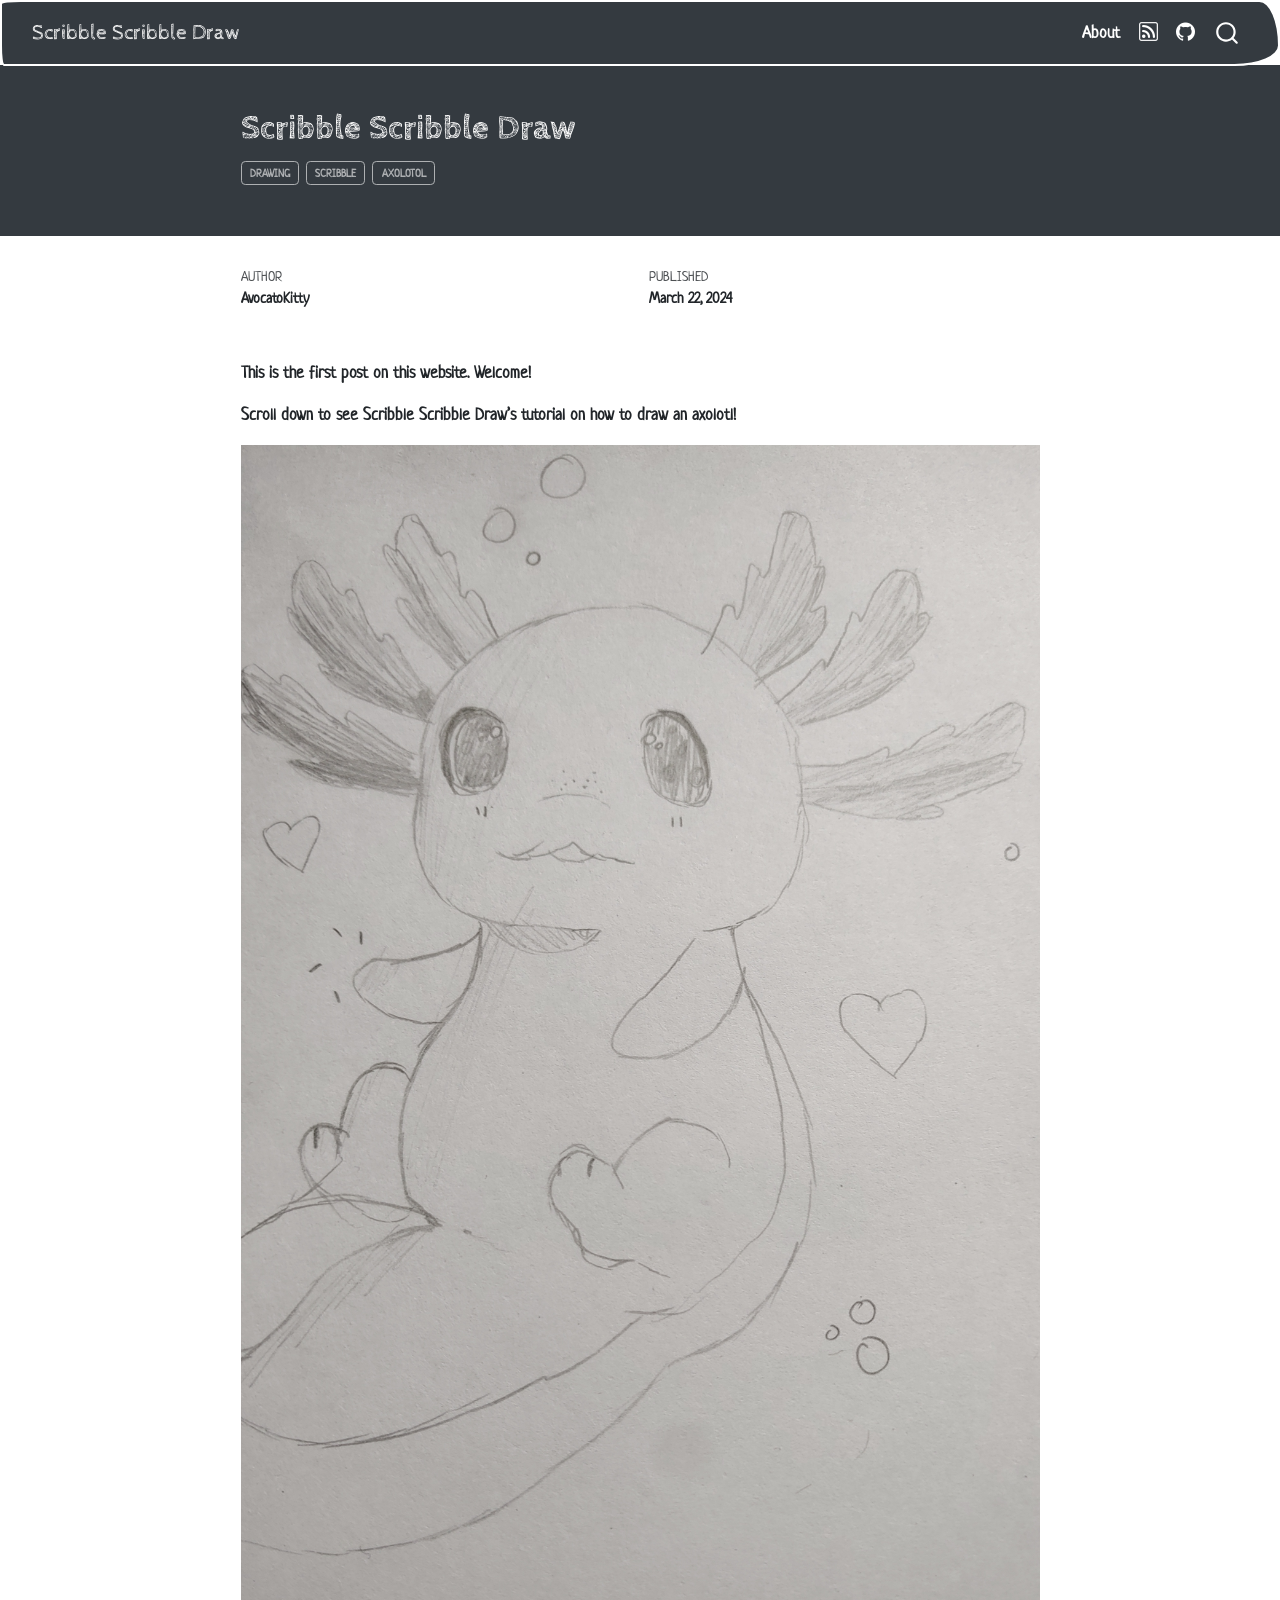
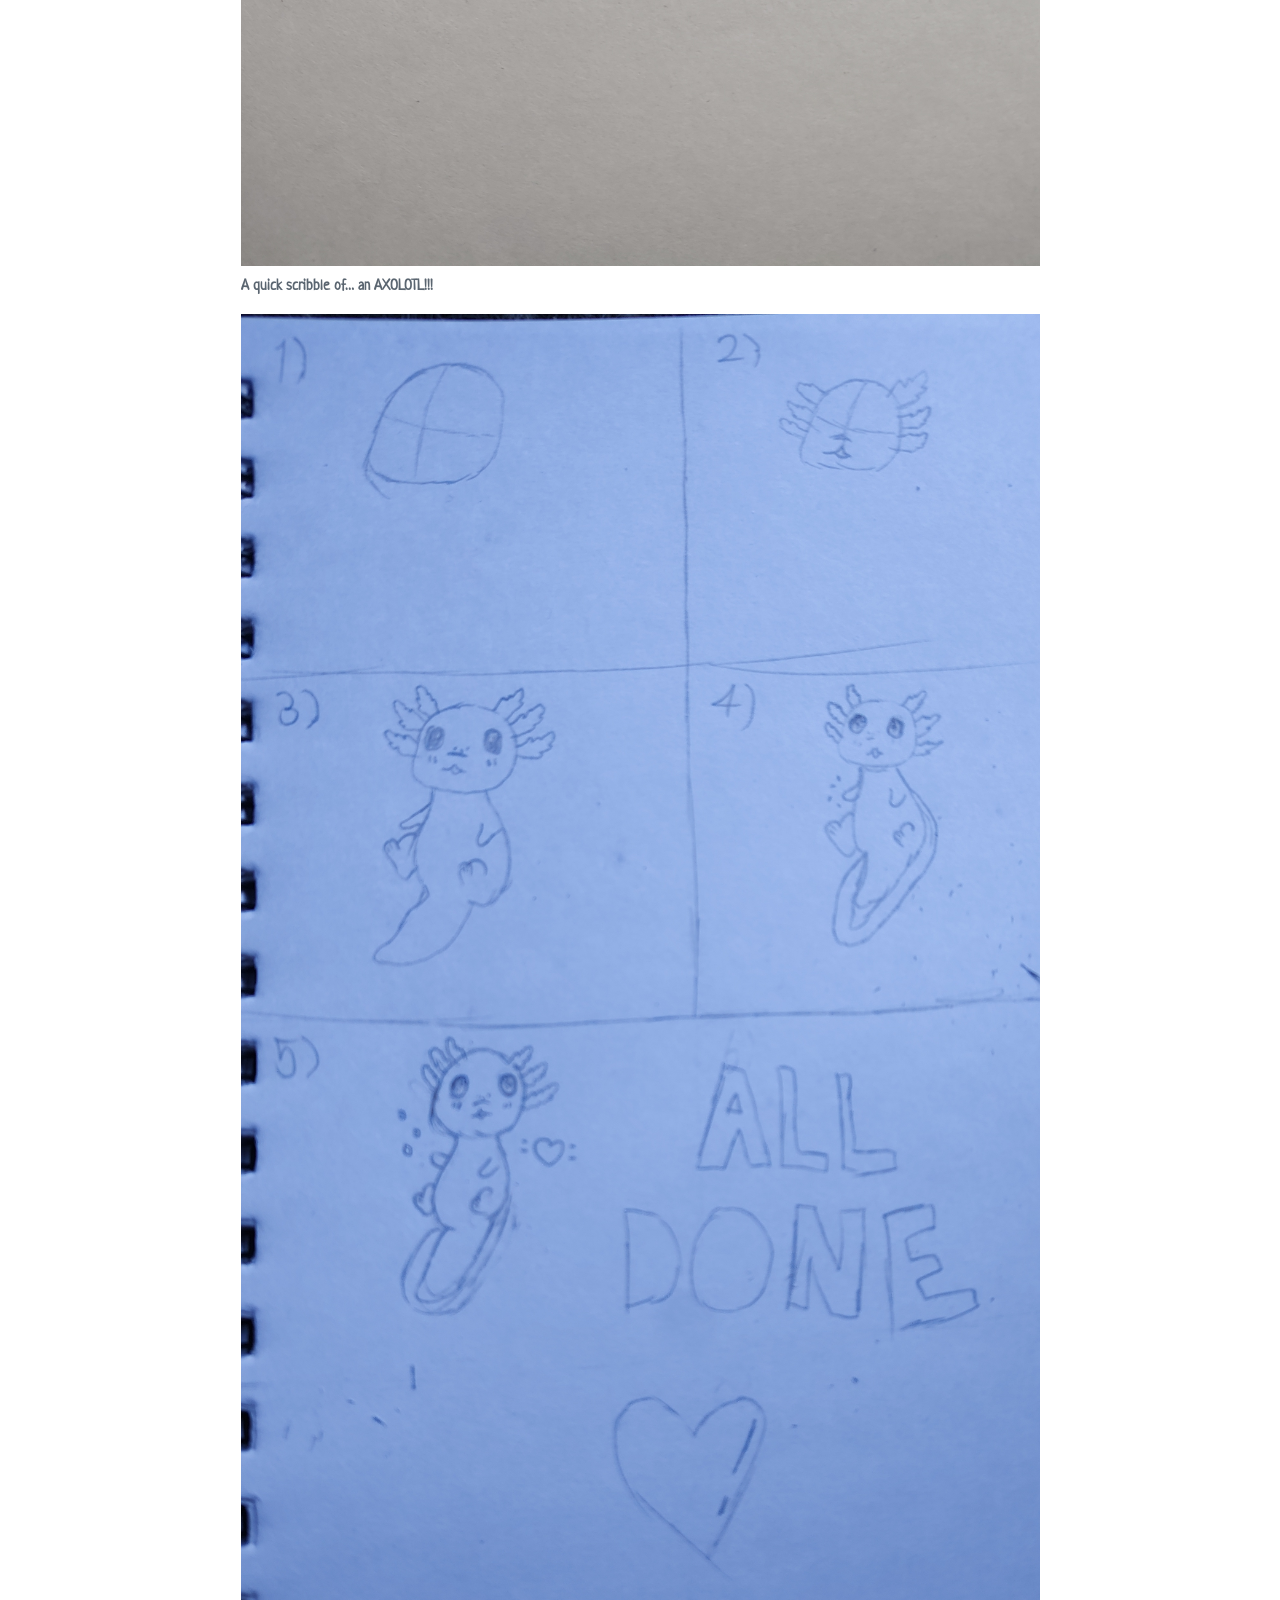
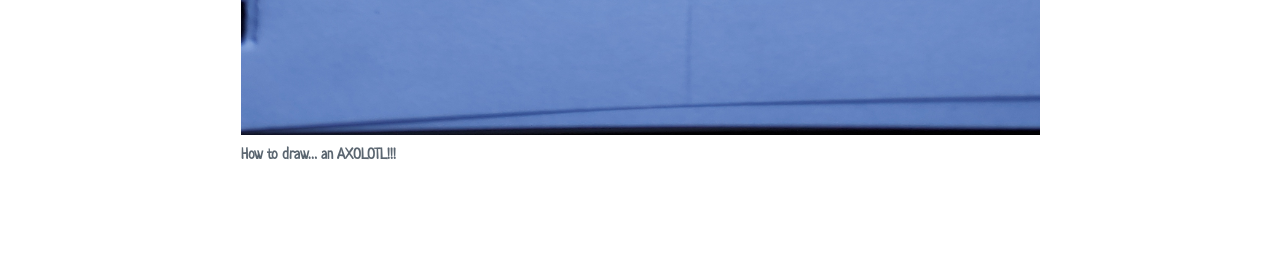
<file: posts/2024-03-22/index.html>
<!DOCTYPE html>
<html xmlns="http://www.w3.org/1999/xhtml" lang="en" xml:lang="en"><head>

<meta charset="utf-8">
<meta name="generator" content="quarto-1.4.552">

<meta name="viewport" content="width=device-width, initial-scale=1.0, user-scalable=yes">

<meta name="author" content="AvocatoKitty">
<meta name="dcterms.date" content="2024-03-22">

<title>Scribble Scribble Draw</title>
<style>
code{white-space: pre-wrap;}
span.smallcaps{font-variant: small-caps;}
div.columns{display: flex; gap: min(4vw, 1.5em);}
div.column{flex: auto; overflow-x: auto;}
div.hanging-indent{margin-left: 1.5em; text-indent: -1.5em;}
ul.task-list{list-style: none;}
ul.task-list li input[type="checkbox"] {
  width: 0.8em;
  margin: 0 0.8em 0.2em -1em; /* quarto-specific, see https://github.com/quarto-dev/quarto-cli/issues/4556 */ 
  vertical-align: middle;
}
</style>


<script src="../../site_libs/quarto-nav/quarto-nav.js"></script>
<script src="../../site_libs/quarto-nav/headroom.min.js"></script>
<script src="../../site_libs/clipboard/clipboard.min.js"></script>
<script src="../../site_libs/quarto-search/autocomplete.umd.js"></script>
<script src="../../site_libs/quarto-search/fuse.min.js"></script>
<script src="../../site_libs/quarto-search/quarto-search.js"></script>
<meta name="quarto:offset" content="../../">
<script src="../../site_libs/quarto-html/quarto.js"></script>
<script src="../../site_libs/quarto-html/popper.min.js"></script>
<script src="../../site_libs/quarto-html/tippy.umd.min.js"></script>
<script src="../../site_libs/quarto-html/anchor.min.js"></script>
<link href="../../site_libs/quarto-html/tippy.css" rel="stylesheet">
<link href="../../site_libs/quarto-html/quarto-syntax-highlighting.css" rel="stylesheet" id="quarto-text-highlighting-styles">
<script src="../../site_libs/bootstrap/bootstrap.min.js"></script>
<link href="../../site_libs/bootstrap/bootstrap-icons.css" rel="stylesheet">
<link href="../../site_libs/bootstrap/bootstrap.min.css" rel="stylesheet" id="quarto-bootstrap" data-mode="light">
<script id="quarto-search-options" type="application/json">{
  "location": "navbar",
  "copy-button": false,
  "collapse-after": 3,
  "panel-placement": "end",
  "type": "overlay",
  "limit": 50,
  "keyboard-shortcut": [
    "f",
    "/",
    "s"
  ],
  "show-item-context": false,
  "language": {
    "search-no-results-text": "No results",
    "search-matching-documents-text": "matching documents",
    "search-copy-link-title": "Copy link to search",
    "search-hide-matches-text": "Hide additional matches",
    "search-more-match-text": "more match in this document",
    "search-more-matches-text": "more matches in this document",
    "search-clear-button-title": "Clear",
    "search-text-placeholder": "",
    "search-detached-cancel-button-title": "Cancel",
    "search-submit-button-title": "Submit",
    "search-label": "Search"
  }
}</script>


<link rel="stylesheet" href="../../styles.css">
</head>

<body class="nav-fixed fullcontent">

<div id="quarto-search-results"></div>
  <header id="quarto-header" class="headroom fixed-top quarto-banner">
    <nav class="navbar navbar-expand-lg " data-bs-theme="dark">
      <div class="navbar-container container-fluid">
      <div class="navbar-brand-container mx-auto">
    <a class="navbar-brand" href="../../index.html">
    <span class="navbar-title">Scribble Scribble Draw</span>
    </a>
  </div>
            <div id="quarto-search" class="" title="Search"></div>
          <button class="navbar-toggler" type="button" data-bs-toggle="collapse" data-bs-target="#navbarCollapse" aria-controls="navbarCollapse" aria-expanded="false" aria-label="Toggle navigation" onclick="if (window.quartoToggleHeadroom) { window.quartoToggleHeadroom(); }">
  <span class="navbar-toggler-icon"></span>
</button>
          <div class="collapse navbar-collapse" id="navbarCollapse">
            <ul class="navbar-nav navbar-nav-scroll ms-auto">
  <li class="nav-item">
    <a class="nav-link" href="../../about.html"> 
<span class="menu-text">About</span></a>
  </li>  
  <li class="nav-item compact">
    <a class="nav-link" href="../../index.xml" rel="me"> <i class="bi bi-rss" role="img">
</i> 
<span class="menu-text"></span></a>
  </li>  
  <li class="nav-item compact">
    <a class="nav-link" href="https://github.com/avocatoKitty"> <i class="bi bi-github" role="img">
</i> 
<span class="menu-text"></span></a>
  </li>  
</ul>
          </div> <!-- /navcollapse -->
          <div class="quarto-navbar-tools">
</div>
      </div> <!-- /container-fluid -->
    </nav>
</header>
<!-- content -->
<header id="title-block-header" class="quarto-title-block default page-columns page-full">
  <div class="quarto-title-banner page-columns page-full">
    <div class="quarto-title column-body">
      <h1 class="title">Scribble Scribble Draw</h1>
                                <div class="quarto-categories">
                <div class="quarto-category">drawing</div>
                <div class="quarto-category">scribble</div>
                <div class="quarto-category">axolotol</div>
              </div>
                  </div>
  </div>
    
  
  <div class="quarto-title-meta">

      <div>
      <div class="quarto-title-meta-heading">Author</div>
      <div class="quarto-title-meta-contents">
               <p>AvocatoKitty </p>
            </div>
    </div>
      
      <div>
      <div class="quarto-title-meta-heading">Published</div>
      <div class="quarto-title-meta-contents">
        <p class="date">March 22, 2024</p>
      </div>
    </div>
    
      
    </div>
    
  
  </header><div id="quarto-content" class="quarto-container page-columns page-rows-contents page-layout-article page-navbar">
<!-- sidebar -->
<!-- margin-sidebar -->
    
<!-- main -->
<main class="content quarto-banner-title-block" id="quarto-document-content">





<p>This is the first post on this website. Welcome!</p>
<p>Scroll down to see Scribble Scribble Draw’s tutorial on how to draw an axolotl!</p>
<div class="quarto-figure quarto-figure-center">
<figure class="figure">
<p><img src="axolotl.jpg" class="img-fluid figure-img"></p>
<figcaption>A quick scribble of… an AXOLOTL!!!</figcaption>
</figure>
</div>
<div class="quarto-figure quarto-figure-center">
<figure class="figure">
<p><img src="axolotl_draw.jpg" class="img-fluid figure-img"></p>
<figcaption>How to draw… an AXOLOTL!!!</figcaption>
</figure>
</div>



</main> <!-- /main -->
<script id="quarto-html-after-body" type="application/javascript">
window.document.addEventListener("DOMContentLoaded", function (event) {
  const toggleBodyColorMode = (bsSheetEl) => {
    const mode = bsSheetEl.getAttribute("data-mode");
    const bodyEl = window.document.querySelector("body");
    if (mode === "dark") {
      bodyEl.classList.add("quarto-dark");
      bodyEl.classList.remove("quarto-light");
    } else {
      bodyEl.classList.add("quarto-light");
      bodyEl.classList.remove("quarto-dark");
    }
  }
  const toggleBodyColorPrimary = () => {
    const bsSheetEl = window.document.querySelector("link#quarto-bootstrap");
    if (bsSheetEl) {
      toggleBodyColorMode(bsSheetEl);
    }
  }
  toggleBodyColorPrimary();  
  const icon = "";
  const anchorJS = new window.AnchorJS();
  anchorJS.options = {
    placement: 'right',
    icon: icon
  };
  anchorJS.add('.anchored');
  const isCodeAnnotation = (el) => {
    for (const clz of el.classList) {
      if (clz.startsWith('code-annotation-')) {                     
        return true;
      }
    }
    return false;
  }
  const clipboard = new window.ClipboardJS('.code-copy-button', {
    text: function(trigger) {
      const codeEl = trigger.previousElementSibling.cloneNode(true);
      for (const childEl of codeEl.children) {
        if (isCodeAnnotation(childEl)) {
          childEl.remove();
        }
      }
      return codeEl.innerText;
    }
  });
  clipboard.on('success', function(e) {
    // button target
    const button = e.trigger;
    // don't keep focus
    button.blur();
    // flash "checked"
    button.classList.add('code-copy-button-checked');
    var currentTitle = button.getAttribute("title");
    button.setAttribute("title", "Copied!");
    let tooltip;
    if (window.bootstrap) {
      button.setAttribute("data-bs-toggle", "tooltip");
      button.setAttribute("data-bs-placement", "left");
      button.setAttribute("data-bs-title", "Copied!");
      tooltip = new bootstrap.Tooltip(button, 
        { trigger: "manual", 
          customClass: "code-copy-button-tooltip",
          offset: [0, -8]});
      tooltip.show();    
    }
    setTimeout(function() {
      if (tooltip) {
        tooltip.hide();
        button.removeAttribute("data-bs-title");
        button.removeAttribute("data-bs-toggle");
        button.removeAttribute("data-bs-placement");
      }
      button.setAttribute("title", currentTitle);
      button.classList.remove('code-copy-button-checked');
    }, 1000);
    // clear code selection
    e.clearSelection();
  });
    var localhostRegex = new RegExp(/^(?:http|https):\/\/localhost\:?[0-9]*\//);
    var mailtoRegex = new RegExp(/^mailto:/);
      var filterRegex = new RegExp("https:\/\/avocatokitty\.github\.io\/my-kawaii\/");
    var isInternal = (href) => {
        return filterRegex.test(href) || localhostRegex.test(href) || mailtoRegex.test(href);
    }
    // Inspect non-navigation links and adorn them if external
 	var links = window.document.querySelectorAll('a[href]:not(.nav-link):not(.navbar-brand):not(.toc-action):not(.sidebar-link):not(.sidebar-item-toggle):not(.pagination-link):not(.no-external):not([aria-hidden]):not(.dropdown-item):not(.quarto-navigation-tool)');
    for (var i=0; i<links.length; i++) {
      const link = links[i];
      if (!isInternal(link.href)) {
        // undo the damage that might have been done by quarto-nav.js in the case of
        // links that we want to consider external
        if (link.dataset.originalHref !== undefined) {
          link.href = link.dataset.originalHref;
        }
      }
    }
  function tippyHover(el, contentFn, onTriggerFn, onUntriggerFn) {
    const config = {
      allowHTML: true,
      maxWidth: 500,
      delay: 100,
      arrow: false,
      appendTo: function(el) {
          return el.parentElement;
      },
      interactive: true,
      interactiveBorder: 10,
      theme: 'quarto',
      placement: 'bottom-start',
    };
    if (contentFn) {
      config.content = contentFn;
    }
    if (onTriggerFn) {
      config.onTrigger = onTriggerFn;
    }
    if (onUntriggerFn) {
      config.onUntrigger = onUntriggerFn;
    }
    window.tippy(el, config); 
  }
  const noterefs = window.document.querySelectorAll('a[role="doc-noteref"]');
  for (var i=0; i<noterefs.length; i++) {
    const ref = noterefs[i];
    tippyHover(ref, function() {
      // use id or data attribute instead here
      let href = ref.getAttribute('data-footnote-href') || ref.getAttribute('href');
      try { href = new URL(href).hash; } catch {}
      const id = href.replace(/^#\/?/, "");
      const note = window.document.getElementById(id);
      if (note) {
        return note.innerHTML;
      } else {
        return "";
      }
    });
  }
  const xrefs = window.document.querySelectorAll('a.quarto-xref');
  const processXRef = (id, note) => {
    // Strip column container classes
    const stripColumnClz = (el) => {
      el.classList.remove("page-full", "page-columns");
      if (el.children) {
        for (const child of el.children) {
          stripColumnClz(child);
        }
      }
    }
    stripColumnClz(note)
    if (id === null || id.startsWith('sec-')) {
      // Special case sections, only their first couple elements
      const container = document.createElement("div");
      if (note.children && note.children.length > 2) {
        container.appendChild(note.children[0].cloneNode(true));
        for (let i = 1; i < note.children.length; i++) {
          const child = note.children[i];
          if (child.tagName === "P" && child.innerText === "") {
            continue;
          } else {
            container.appendChild(child.cloneNode(true));
            break;
          }
        }
        if (window.Quarto?.typesetMath) {
          window.Quarto.typesetMath(container);
        }
        return container.innerHTML
      } else {
        if (window.Quarto?.typesetMath) {
          window.Quarto.typesetMath(note);
        }
        return note.innerHTML;
      }
    } else {
      // Remove any anchor links if they are present
      const anchorLink = note.querySelector('a.anchorjs-link');
      if (anchorLink) {
        anchorLink.remove();
      }
      if (window.Quarto?.typesetMath) {
        window.Quarto.typesetMath(note);
      }
      // TODO in 1.5, we should make sure this works without a callout special case
      if (note.classList.contains("callout")) {
        return note.outerHTML;
      } else {
        return note.innerHTML;
      }
    }
  }
  for (var i=0; i<xrefs.length; i++) {
    const xref = xrefs[i];
    tippyHover(xref, undefined, function(instance) {
      instance.disable();
      let url = xref.getAttribute('href');
      let hash = undefined; 
      if (url.startsWith('#')) {
        hash = url;
      } else {
        try { hash = new URL(url).hash; } catch {}
      }
      if (hash) {
        const id = hash.replace(/^#\/?/, "");
        const note = window.document.getElementById(id);
        if (note !== null) {
          try {
            const html = processXRef(id, note.cloneNode(true));
            instance.setContent(html);
          } finally {
            instance.enable();
            instance.show();
          }
        } else {
          // See if we can fetch this
          fetch(url.split('#')[0])
          .then(res => res.text())
          .then(html => {
            const parser = new DOMParser();
            const htmlDoc = parser.parseFromString(html, "text/html");
            const note = htmlDoc.getElementById(id);
            if (note !== null) {
              const html = processXRef(id, note);
              instance.setContent(html);
            } 
          }).finally(() => {
            instance.enable();
            instance.show();
          });
        }
      } else {
        // See if we can fetch a full url (with no hash to target)
        // This is a special case and we should probably do some content thinning / targeting
        fetch(url)
        .then(res => res.text())
        .then(html => {
          const parser = new DOMParser();
          const htmlDoc = parser.parseFromString(html, "text/html");
          const note = htmlDoc.querySelector('main.content');
          if (note !== null) {
            // This should only happen for chapter cross references
            // (since there is no id in the URL)
            // remove the first header
            if (note.children.length > 0 && note.children[0].tagName === "HEADER") {
              note.children[0].remove();
            }
            const html = processXRef(null, note);
            instance.setContent(html);
          } 
        }).finally(() => {
          instance.enable();
          instance.show();
        });
      }
    }, function(instance) {
    });
  }
      let selectedAnnoteEl;
      const selectorForAnnotation = ( cell, annotation) => {
        let cellAttr = 'data-code-cell="' + cell + '"';
        let lineAttr = 'data-code-annotation="' +  annotation + '"';
        const selector = 'span[' + cellAttr + '][' + lineAttr + ']';
        return selector;
      }
      const selectCodeLines = (annoteEl) => {
        const doc = window.document;
        const targetCell = annoteEl.getAttribute("data-target-cell");
        const targetAnnotation = annoteEl.getAttribute("data-target-annotation");
        const annoteSpan = window.document.querySelector(selectorForAnnotation(targetCell, targetAnnotation));
        const lines = annoteSpan.getAttribute("data-code-lines").split(",");
        const lineIds = lines.map((line) => {
          return targetCell + "-" + line;
        })
        let top = null;
        let height = null;
        let parent = null;
        if (lineIds.length > 0) {
            //compute the position of the single el (top and bottom and make a div)
            const el = window.document.getElementById(lineIds[0]);
            top = el.offsetTop;
            height = el.offsetHeight;
            parent = el.parentElement.parentElement;
          if (lineIds.length > 1) {
            const lastEl = window.document.getElementById(lineIds[lineIds.length - 1]);
            const bottom = lastEl.offsetTop + lastEl.offsetHeight;
            height = bottom - top;
          }
          if (top !== null && height !== null && parent !== null) {
            // cook up a div (if necessary) and position it 
            let div = window.document.getElementById("code-annotation-line-highlight");
            if (div === null) {
              div = window.document.createElement("div");
              div.setAttribute("id", "code-annotation-line-highlight");
              div.style.position = 'absolute';
              parent.appendChild(div);
            }
            div.style.top = top - 2 + "px";
            div.style.height = height + 4 + "px";
            div.style.left = 0;
            let gutterDiv = window.document.getElementById("code-annotation-line-highlight-gutter");
            if (gutterDiv === null) {
              gutterDiv = window.document.createElement("div");
              gutterDiv.setAttribute("id", "code-annotation-line-highlight-gutter");
              gutterDiv.style.position = 'absolute';
              const codeCell = window.document.getElementById(targetCell);
              const gutter = codeCell.querySelector('.code-annotation-gutter');
              gutter.appendChild(gutterDiv);
            }
            gutterDiv.style.top = top - 2 + "px";
            gutterDiv.style.height = height + 4 + "px";
          }
          selectedAnnoteEl = annoteEl;
        }
      };
      const unselectCodeLines = () => {
        const elementsIds = ["code-annotation-line-highlight", "code-annotation-line-highlight-gutter"];
        elementsIds.forEach((elId) => {
          const div = window.document.getElementById(elId);
          if (div) {
            div.remove();
          }
        });
        selectedAnnoteEl = undefined;
      };
        // Handle positioning of the toggle
    window.addEventListener(
      "resize",
      throttle(() => {
        elRect = undefined;
        if (selectedAnnoteEl) {
          selectCodeLines(selectedAnnoteEl);
        }
      }, 10)
    );
    function throttle(fn, ms) {
    let throttle = false;
    let timer;
      return (...args) => {
        if(!throttle) { // first call gets through
            fn.apply(this, args);
            throttle = true;
        } else { // all the others get throttled
            if(timer) clearTimeout(timer); // cancel #2
            timer = setTimeout(() => {
              fn.apply(this, args);
              timer = throttle = false;
            }, ms);
        }
      };
    }
      // Attach click handler to the DT
      const annoteDls = window.document.querySelectorAll('dt[data-target-cell]');
      for (const annoteDlNode of annoteDls) {
        annoteDlNode.addEventListener('click', (event) => {
          const clickedEl = event.target;
          if (clickedEl !== selectedAnnoteEl) {
            unselectCodeLines();
            const activeEl = window.document.querySelector('dt[data-target-cell].code-annotation-active');
            if (activeEl) {
              activeEl.classList.remove('code-annotation-active');
            }
            selectCodeLines(clickedEl);
            clickedEl.classList.add('code-annotation-active');
          } else {
            // Unselect the line
            unselectCodeLines();
            clickedEl.classList.remove('code-annotation-active');
          }
        });
      }
  const findCites = (el) => {
    const parentEl = el.parentElement;
    if (parentEl) {
      const cites = parentEl.dataset.cites;
      if (cites) {
        return {
          el,
          cites: cites.split(' ')
        };
      } else {
        return findCites(el.parentElement)
      }
    } else {
      return undefined;
    }
  };
  var bibliorefs = window.document.querySelectorAll('a[role="doc-biblioref"]');
  for (var i=0; i<bibliorefs.length; i++) {
    const ref = bibliorefs[i];
    const citeInfo = findCites(ref);
    if (citeInfo) {
      tippyHover(citeInfo.el, function() {
        var popup = window.document.createElement('div');
        citeInfo.cites.forEach(function(cite) {
          var citeDiv = window.document.createElement('div');
          citeDiv.classList.add('hanging-indent');
          citeDiv.classList.add('csl-entry');
          var biblioDiv = window.document.getElementById('ref-' + cite);
          if (biblioDiv) {
            citeDiv.innerHTML = biblioDiv.innerHTML;
          }
          popup.appendChild(citeDiv);
        });
        return popup.innerHTML;
      });
    }
  }
});
</script>
</div> <!-- /content -->




</body></html>
</file>
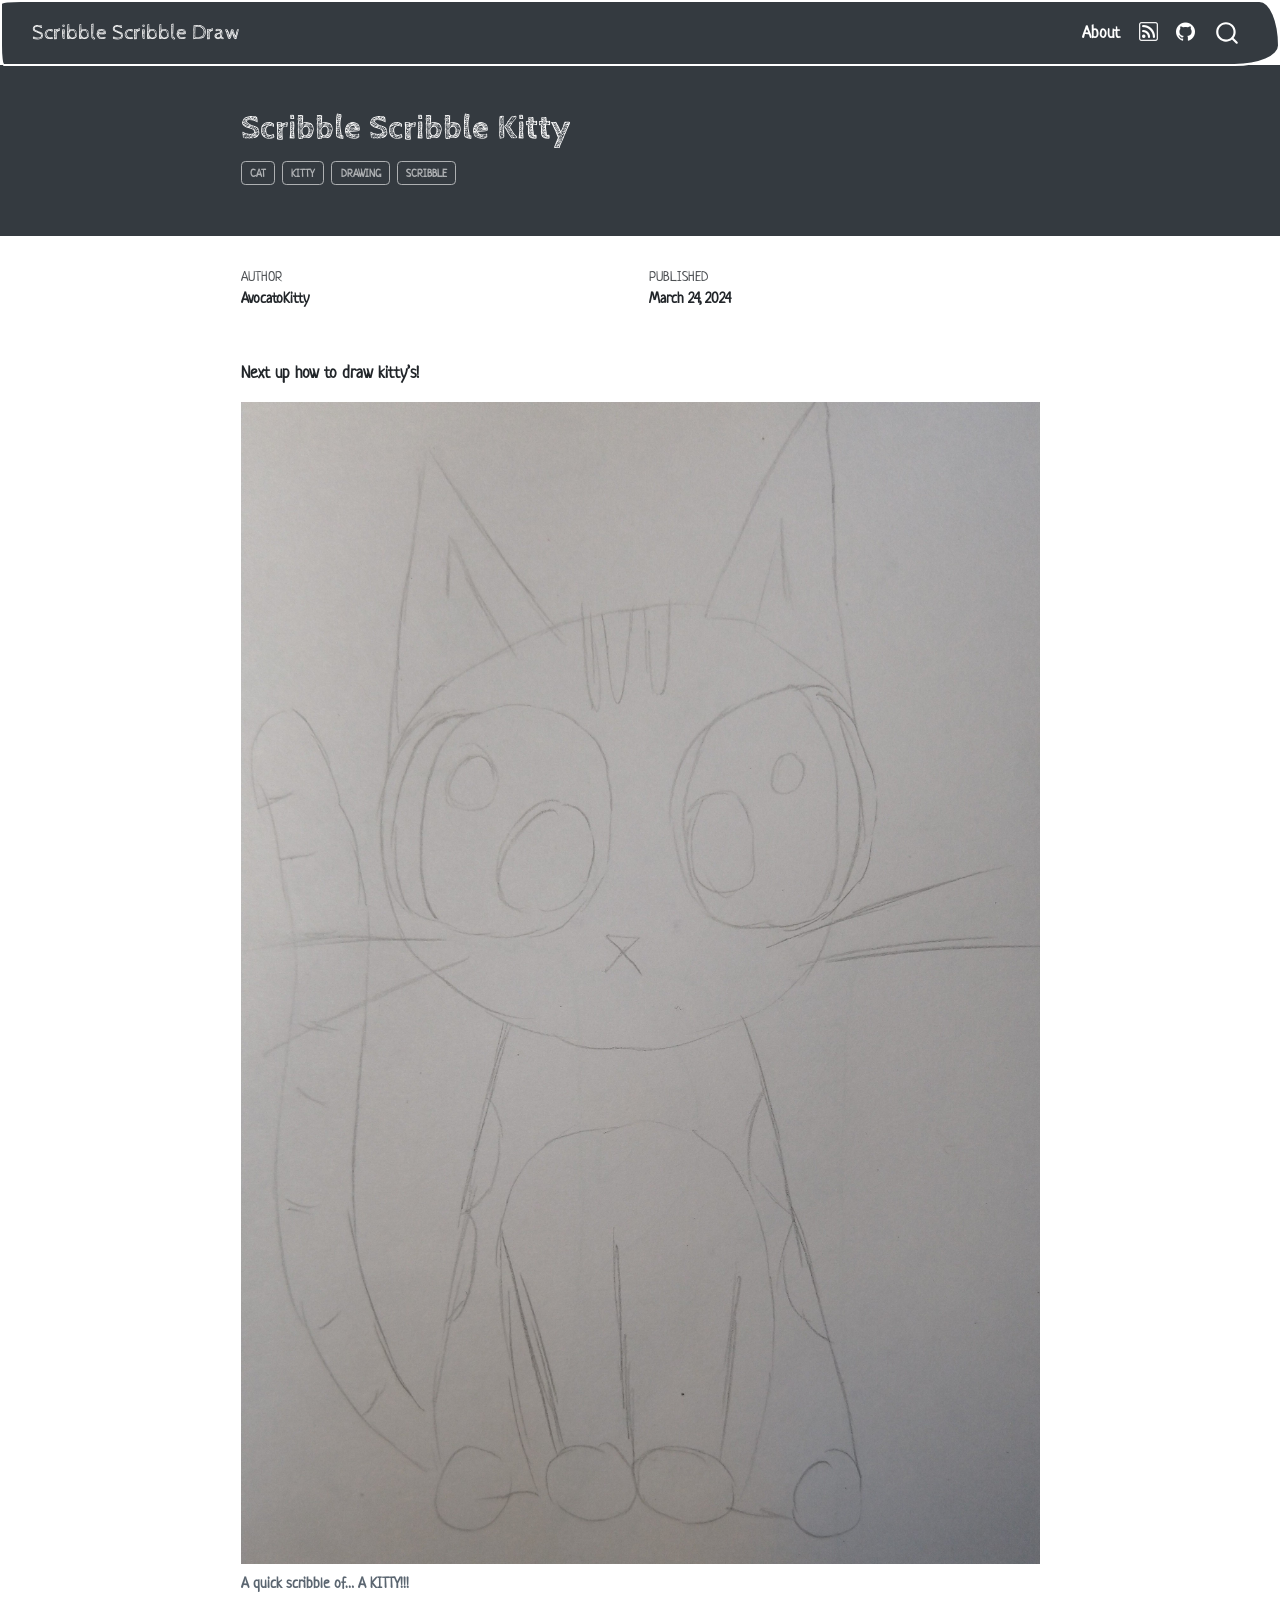
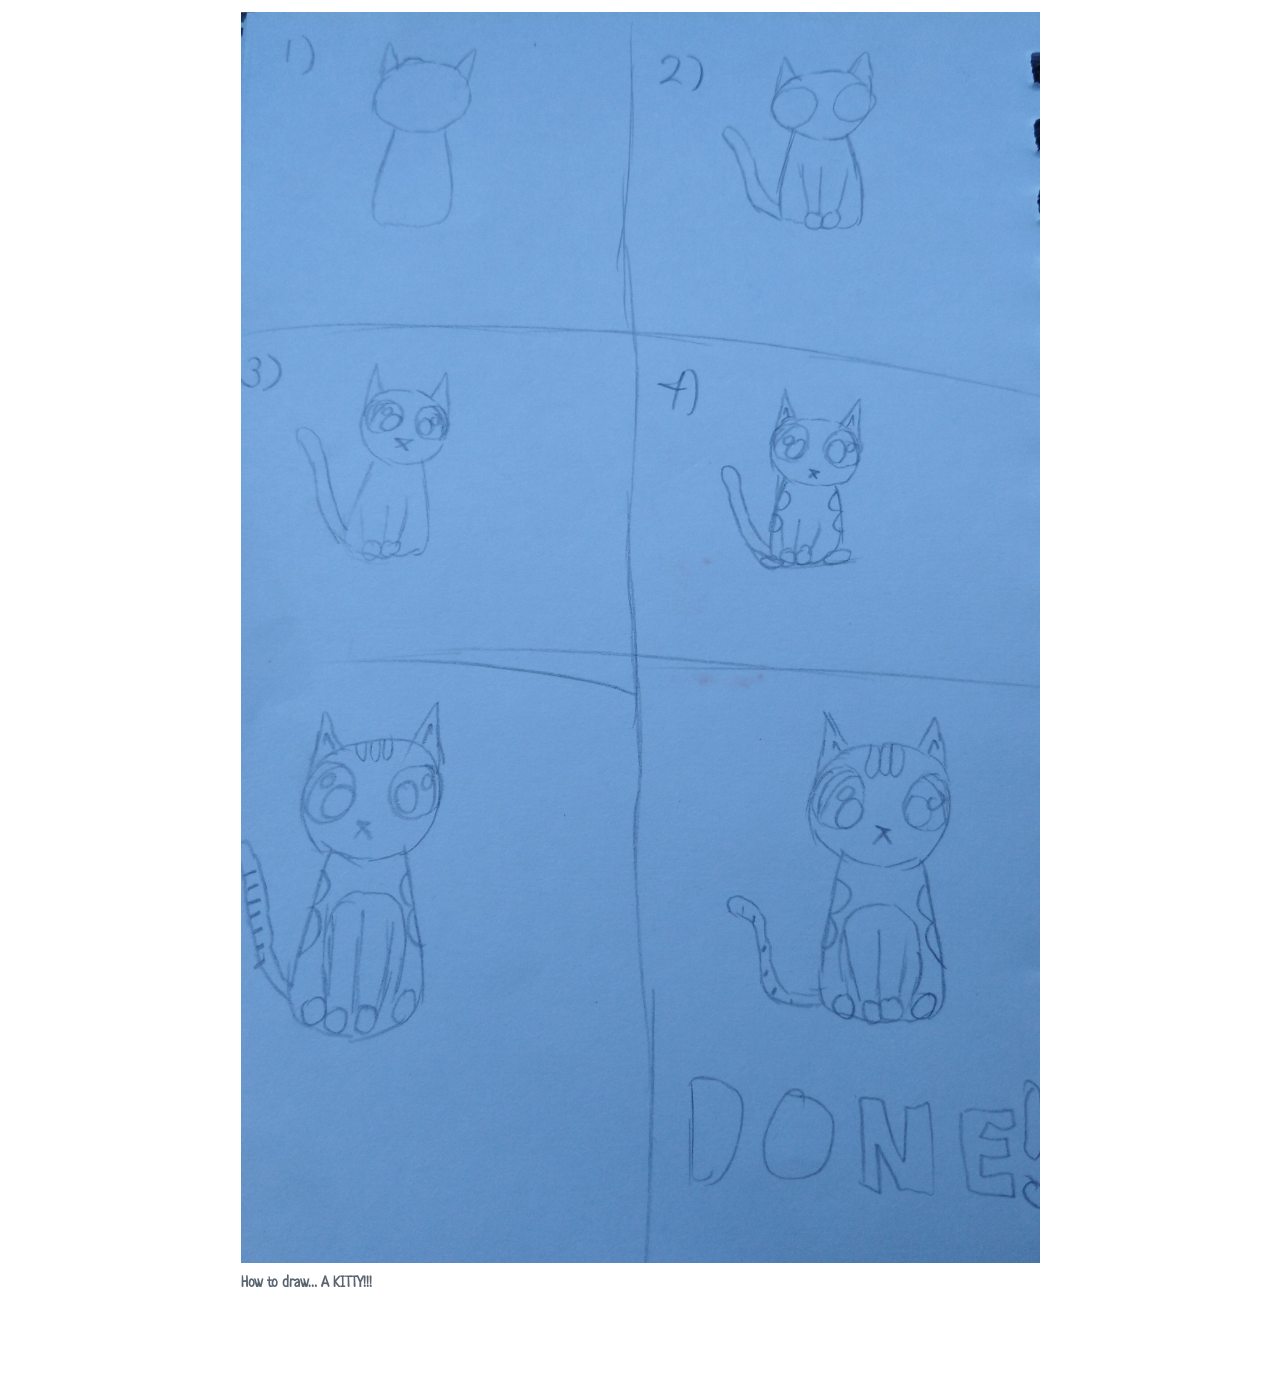
<file: posts/2024-03-24/index.html>
<!DOCTYPE html>
<html xmlns="http://www.w3.org/1999/xhtml" lang="en" xml:lang="en"><head>

<meta charset="utf-8">
<meta name="generator" content="quarto-1.4.552">

<meta name="viewport" content="width=device-width, initial-scale=1.0, user-scalable=yes">

<meta name="author" content="AvocatoKitty">
<meta name="dcterms.date" content="2024-03-24">

<title>Scribble Scribble Draw - Scribble Scribble Kitty</title>
<style>
code{white-space: pre-wrap;}
span.smallcaps{font-variant: small-caps;}
div.columns{display: flex; gap: min(4vw, 1.5em);}
div.column{flex: auto; overflow-x: auto;}
div.hanging-indent{margin-left: 1.5em; text-indent: -1.5em;}
ul.task-list{list-style: none;}
ul.task-list li input[type="checkbox"] {
  width: 0.8em;
  margin: 0 0.8em 0.2em -1em; /* quarto-specific, see https://github.com/quarto-dev/quarto-cli/issues/4556 */ 
  vertical-align: middle;
}
</style>


<script src="../../site_libs/quarto-nav/quarto-nav.js"></script>
<script src="../../site_libs/quarto-nav/headroom.min.js"></script>
<script src="../../site_libs/clipboard/clipboard.min.js"></script>
<script src="../../site_libs/quarto-search/autocomplete.umd.js"></script>
<script src="../../site_libs/quarto-search/fuse.min.js"></script>
<script src="../../site_libs/quarto-search/quarto-search.js"></script>
<meta name="quarto:offset" content="../../">
<script src="../../site_libs/quarto-html/quarto.js"></script>
<script src="../../site_libs/quarto-html/popper.min.js"></script>
<script src="../../site_libs/quarto-html/tippy.umd.min.js"></script>
<script src="../../site_libs/quarto-html/anchor.min.js"></script>
<link href="../../site_libs/quarto-html/tippy.css" rel="stylesheet">
<link href="../../site_libs/quarto-html/quarto-syntax-highlighting.css" rel="stylesheet" id="quarto-text-highlighting-styles">
<script src="../../site_libs/bootstrap/bootstrap.min.js"></script>
<link href="../../site_libs/bootstrap/bootstrap-icons.css" rel="stylesheet">
<link href="../../site_libs/bootstrap/bootstrap.min.css" rel="stylesheet" id="quarto-bootstrap" data-mode="light">
<script id="quarto-search-options" type="application/json">{
  "location": "navbar",
  "copy-button": false,
  "collapse-after": 3,
  "panel-placement": "end",
  "type": "overlay",
  "limit": 50,
  "keyboard-shortcut": [
    "f",
    "/",
    "s"
  ],
  "show-item-context": false,
  "language": {
    "search-no-results-text": "No results",
    "search-matching-documents-text": "matching documents",
    "search-copy-link-title": "Copy link to search",
    "search-hide-matches-text": "Hide additional matches",
    "search-more-match-text": "more match in this document",
    "search-more-matches-text": "more matches in this document",
    "search-clear-button-title": "Clear",
    "search-text-placeholder": "",
    "search-detached-cancel-button-title": "Cancel",
    "search-submit-button-title": "Submit",
    "search-label": "Search"
  }
}</script>


<link rel="stylesheet" href="../../styles.css">
</head>

<body class="nav-fixed fullcontent">

<div id="quarto-search-results"></div>
  <header id="quarto-header" class="headroom fixed-top quarto-banner">
    <nav class="navbar navbar-expand-lg " data-bs-theme="dark">
      <div class="navbar-container container-fluid">
      <div class="navbar-brand-container mx-auto">
    <a class="navbar-brand" href="../../index.html">
    <span class="navbar-title">Scribble Scribble Draw</span>
    </a>
  </div>
            <div id="quarto-search" class="" title="Search"></div>
          <button class="navbar-toggler" type="button" data-bs-toggle="collapse" data-bs-target="#navbarCollapse" aria-controls="navbarCollapse" aria-expanded="false" aria-label="Toggle navigation" onclick="if (window.quartoToggleHeadroom) { window.quartoToggleHeadroom(); }">
  <span class="navbar-toggler-icon"></span>
</button>
          <div class="collapse navbar-collapse" id="navbarCollapse">
            <ul class="navbar-nav navbar-nav-scroll ms-auto">
  <li class="nav-item">
    <a class="nav-link" href="../../about.html"> 
<span class="menu-text">About</span></a>
  </li>  
  <li class="nav-item compact">
    <a class="nav-link" href="../../index.xml" rel="me"> <i class="bi bi-rss" role="img">
</i> 
<span class="menu-text"></span></a>
  </li>  
  <li class="nav-item compact">
    <a class="nav-link" href="https://github.com/avocatoKitty"> <i class="bi bi-github" role="img">
</i> 
<span class="menu-text"></span></a>
  </li>  
</ul>
          </div> <!-- /navcollapse -->
          <div class="quarto-navbar-tools">
</div>
      </div> <!-- /container-fluid -->
    </nav>
</header>
<!-- content -->
<header id="title-block-header" class="quarto-title-block default page-columns page-full">
  <div class="quarto-title-banner page-columns page-full">
    <div class="quarto-title column-body">
      <h1 class="title">Scribble Scribble Kitty</h1>
                                <div class="quarto-categories">
                <div class="quarto-category">cat</div>
                <div class="quarto-category">kitty</div>
                <div class="quarto-category">drawing</div>
                <div class="quarto-category">scribble</div>
              </div>
                  </div>
  </div>
    
  
  <div class="quarto-title-meta">

      <div>
      <div class="quarto-title-meta-heading">Author</div>
      <div class="quarto-title-meta-contents">
               <p>AvocatoKitty </p>
            </div>
    </div>
      
      <div>
      <div class="quarto-title-meta-heading">Published</div>
      <div class="quarto-title-meta-contents">
        <p class="date">March 24, 2024</p>
      </div>
    </div>
    
      
    </div>
    
  
  </header><div id="quarto-content" class="quarto-container page-columns page-rows-contents page-layout-article page-navbar">
<!-- sidebar -->
<!-- margin-sidebar -->
    
<!-- main -->
<main class="content quarto-banner-title-block" id="quarto-document-content">





<p>Next up how to draw kitty’s!</p>
<div class="quarto-figure quarto-figure-center">
<figure class="figure">
<p><img src="Kitty.jpg" class="img-fluid figure-img"></p>
<figcaption>A quick scribble of… A KITTY!!!</figcaption>
</figure>
</div>
<div class="quarto-figure quarto-figure-center">
<figure class="figure">
<p><img src="Kitty_draw.jpg" class="img-fluid figure-img"></p>
<figcaption>How to draw… A KITTY!!!</figcaption>
</figure>
</div>



</main> <!-- /main -->
<script id="quarto-html-after-body" type="application/javascript">
window.document.addEventListener("DOMContentLoaded", function (event) {
  const toggleBodyColorMode = (bsSheetEl) => {
    const mode = bsSheetEl.getAttribute("data-mode");
    const bodyEl = window.document.querySelector("body");
    if (mode === "dark") {
      bodyEl.classList.add("quarto-dark");
      bodyEl.classList.remove("quarto-light");
    } else {
      bodyEl.classList.add("quarto-light");
      bodyEl.classList.remove("quarto-dark");
    }
  }
  const toggleBodyColorPrimary = () => {
    const bsSheetEl = window.document.querySelector("link#quarto-bootstrap");
    if (bsSheetEl) {
      toggleBodyColorMode(bsSheetEl);
    }
  }
  toggleBodyColorPrimary();  
  const icon = "";
  const anchorJS = new window.AnchorJS();
  anchorJS.options = {
    placement: 'right',
    icon: icon
  };
  anchorJS.add('.anchored');
  const isCodeAnnotation = (el) => {
    for (const clz of el.classList) {
      if (clz.startsWith('code-annotation-')) {                     
        return true;
      }
    }
    return false;
  }
  const clipboard = new window.ClipboardJS('.code-copy-button', {
    text: function(trigger) {
      const codeEl = trigger.previousElementSibling.cloneNode(true);
      for (const childEl of codeEl.children) {
        if (isCodeAnnotation(childEl)) {
          childEl.remove();
        }
      }
      return codeEl.innerText;
    }
  });
  clipboard.on('success', function(e) {
    // button target
    const button = e.trigger;
    // don't keep focus
    button.blur();
    // flash "checked"
    button.classList.add('code-copy-button-checked');
    var currentTitle = button.getAttribute("title");
    button.setAttribute("title", "Copied!");
    let tooltip;
    if (window.bootstrap) {
      button.setAttribute("data-bs-toggle", "tooltip");
      button.setAttribute("data-bs-placement", "left");
      button.setAttribute("data-bs-title", "Copied!");
      tooltip = new bootstrap.Tooltip(button, 
        { trigger: "manual", 
          customClass: "code-copy-button-tooltip",
          offset: [0, -8]});
      tooltip.show();    
    }
    setTimeout(function() {
      if (tooltip) {
        tooltip.hide();
        button.removeAttribute("data-bs-title");
        button.removeAttribute("data-bs-toggle");
        button.removeAttribute("data-bs-placement");
      }
      button.setAttribute("title", currentTitle);
      button.classList.remove('code-copy-button-checked');
    }, 1000);
    // clear code selection
    e.clearSelection();
  });
    var localhostRegex = new RegExp(/^(?:http|https):\/\/localhost\:?[0-9]*\//);
    var mailtoRegex = new RegExp(/^mailto:/);
      var filterRegex = new RegExp("https:\/\/avocatokitty\.github\.io\/my-kawaii\/");
    var isInternal = (href) => {
        return filterRegex.test(href) || localhostRegex.test(href) || mailtoRegex.test(href);
    }
    // Inspect non-navigation links and adorn them if external
 	var links = window.document.querySelectorAll('a[href]:not(.nav-link):not(.navbar-brand):not(.toc-action):not(.sidebar-link):not(.sidebar-item-toggle):not(.pagination-link):not(.no-external):not([aria-hidden]):not(.dropdown-item):not(.quarto-navigation-tool)');
    for (var i=0; i<links.length; i++) {
      const link = links[i];
      if (!isInternal(link.href)) {
        // undo the damage that might have been done by quarto-nav.js in the case of
        // links that we want to consider external
        if (link.dataset.originalHref !== undefined) {
          link.href = link.dataset.originalHref;
        }
      }
    }
  function tippyHover(el, contentFn, onTriggerFn, onUntriggerFn) {
    const config = {
      allowHTML: true,
      maxWidth: 500,
      delay: 100,
      arrow: false,
      appendTo: function(el) {
          return el.parentElement;
      },
      interactive: true,
      interactiveBorder: 10,
      theme: 'quarto',
      placement: 'bottom-start',
    };
    if (contentFn) {
      config.content = contentFn;
    }
    if (onTriggerFn) {
      config.onTrigger = onTriggerFn;
    }
    if (onUntriggerFn) {
      config.onUntrigger = onUntriggerFn;
    }
    window.tippy(el, config); 
  }
  const noterefs = window.document.querySelectorAll('a[role="doc-noteref"]');
  for (var i=0; i<noterefs.length; i++) {
    const ref = noterefs[i];
    tippyHover(ref, function() {
      // use id or data attribute instead here
      let href = ref.getAttribute('data-footnote-href') || ref.getAttribute('href');
      try { href = new URL(href).hash; } catch {}
      const id = href.replace(/^#\/?/, "");
      const note = window.document.getElementById(id);
      if (note) {
        return note.innerHTML;
      } else {
        return "";
      }
    });
  }
  const xrefs = window.document.querySelectorAll('a.quarto-xref');
  const processXRef = (id, note) => {
    // Strip column container classes
    const stripColumnClz = (el) => {
      el.classList.remove("page-full", "page-columns");
      if (el.children) {
        for (const child of el.children) {
          stripColumnClz(child);
        }
      }
    }
    stripColumnClz(note)
    if (id === null || id.startsWith('sec-')) {
      // Special case sections, only their first couple elements
      const container = document.createElement("div");
      if (note.children && note.children.length > 2) {
        container.appendChild(note.children[0].cloneNode(true));
        for (let i = 1; i < note.children.length; i++) {
          const child = note.children[i];
          if (child.tagName === "P" && child.innerText === "") {
            continue;
          } else {
            container.appendChild(child.cloneNode(true));
            break;
          }
        }
        if (window.Quarto?.typesetMath) {
          window.Quarto.typesetMath(container);
        }
        return container.innerHTML
      } else {
        if (window.Quarto?.typesetMath) {
          window.Quarto.typesetMath(note);
        }
        return note.innerHTML;
      }
    } else {
      // Remove any anchor links if they are present
      const anchorLink = note.querySelector('a.anchorjs-link');
      if (anchorLink) {
        anchorLink.remove();
      }
      if (window.Quarto?.typesetMath) {
        window.Quarto.typesetMath(note);
      }
      // TODO in 1.5, we should make sure this works without a callout special case
      if (note.classList.contains("callout")) {
        return note.outerHTML;
      } else {
        return note.innerHTML;
      }
    }
  }
  for (var i=0; i<xrefs.length; i++) {
    const xref = xrefs[i];
    tippyHover(xref, undefined, function(instance) {
      instance.disable();
      let url = xref.getAttribute('href');
      let hash = undefined; 
      if (url.startsWith('#')) {
        hash = url;
      } else {
        try { hash = new URL(url).hash; } catch {}
      }
      if (hash) {
        const id = hash.replace(/^#\/?/, "");
        const note = window.document.getElementById(id);
        if (note !== null) {
          try {
            const html = processXRef(id, note.cloneNode(true));
            instance.setContent(html);
          } finally {
            instance.enable();
            instance.show();
          }
        } else {
          // See if we can fetch this
          fetch(url.split('#')[0])
          .then(res => res.text())
          .then(html => {
            const parser = new DOMParser();
            const htmlDoc = parser.parseFromString(html, "text/html");
            const note = htmlDoc.getElementById(id);
            if (note !== null) {
              const html = processXRef(id, note);
              instance.setContent(html);
            } 
          }).finally(() => {
            instance.enable();
            instance.show();
          });
        }
      } else {
        // See if we can fetch a full url (with no hash to target)
        // This is a special case and we should probably do some content thinning / targeting
        fetch(url)
        .then(res => res.text())
        .then(html => {
          const parser = new DOMParser();
          const htmlDoc = parser.parseFromString(html, "text/html");
          const note = htmlDoc.querySelector('main.content');
          if (note !== null) {
            // This should only happen for chapter cross references
            // (since there is no id in the URL)
            // remove the first header
            if (note.children.length > 0 && note.children[0].tagName === "HEADER") {
              note.children[0].remove();
            }
            const html = processXRef(null, note);
            instance.setContent(html);
          } 
        }).finally(() => {
          instance.enable();
          instance.show();
        });
      }
    }, function(instance) {
    });
  }
      let selectedAnnoteEl;
      const selectorForAnnotation = ( cell, annotation) => {
        let cellAttr = 'data-code-cell="' + cell + '"';
        let lineAttr = 'data-code-annotation="' +  annotation + '"';
        const selector = 'span[' + cellAttr + '][' + lineAttr + ']';
        return selector;
      }
      const selectCodeLines = (annoteEl) => {
        const doc = window.document;
        const targetCell = annoteEl.getAttribute("data-target-cell");
        const targetAnnotation = annoteEl.getAttribute("data-target-annotation");
        const annoteSpan = window.document.querySelector(selectorForAnnotation(targetCell, targetAnnotation));
        const lines = annoteSpan.getAttribute("data-code-lines").split(",");
        const lineIds = lines.map((line) => {
          return targetCell + "-" + line;
        })
        let top = null;
        let height = null;
        let parent = null;
        if (lineIds.length > 0) {
            //compute the position of the single el (top and bottom and make a div)
            const el = window.document.getElementById(lineIds[0]);
            top = el.offsetTop;
            height = el.offsetHeight;
            parent = el.parentElement.parentElement;
          if (lineIds.length > 1) {
            const lastEl = window.document.getElementById(lineIds[lineIds.length - 1]);
            const bottom = lastEl.offsetTop + lastEl.offsetHeight;
            height = bottom - top;
          }
          if (top !== null && height !== null && parent !== null) {
            // cook up a div (if necessary) and position it 
            let div = window.document.getElementById("code-annotation-line-highlight");
            if (div === null) {
              div = window.document.createElement("div");
              div.setAttribute("id", "code-annotation-line-highlight");
              div.style.position = 'absolute';
              parent.appendChild(div);
            }
            div.style.top = top - 2 + "px";
            div.style.height = height + 4 + "px";
            div.style.left = 0;
            let gutterDiv = window.document.getElementById("code-annotation-line-highlight-gutter");
            if (gutterDiv === null) {
              gutterDiv = window.document.createElement("div");
              gutterDiv.setAttribute("id", "code-annotation-line-highlight-gutter");
              gutterDiv.style.position = 'absolute';
              const codeCell = window.document.getElementById(targetCell);
              const gutter = codeCell.querySelector('.code-annotation-gutter');
              gutter.appendChild(gutterDiv);
            }
            gutterDiv.style.top = top - 2 + "px";
            gutterDiv.style.height = height + 4 + "px";
          }
          selectedAnnoteEl = annoteEl;
        }
      };
      const unselectCodeLines = () => {
        const elementsIds = ["code-annotation-line-highlight", "code-annotation-line-highlight-gutter"];
        elementsIds.forEach((elId) => {
          const div = window.document.getElementById(elId);
          if (div) {
            div.remove();
          }
        });
        selectedAnnoteEl = undefined;
      };
        // Handle positioning of the toggle
    window.addEventListener(
      "resize",
      throttle(() => {
        elRect = undefined;
        if (selectedAnnoteEl) {
          selectCodeLines(selectedAnnoteEl);
        }
      }, 10)
    );
    function throttle(fn, ms) {
    let throttle = false;
    let timer;
      return (...args) => {
        if(!throttle) { // first call gets through
            fn.apply(this, args);
            throttle = true;
        } else { // all the others get throttled
            if(timer) clearTimeout(timer); // cancel #2
            timer = setTimeout(() => {
              fn.apply(this, args);
              timer = throttle = false;
            }, ms);
        }
      };
    }
      // Attach click handler to the DT
      const annoteDls = window.document.querySelectorAll('dt[data-target-cell]');
      for (const annoteDlNode of annoteDls) {
        annoteDlNode.addEventListener('click', (event) => {
          const clickedEl = event.target;
          if (clickedEl !== selectedAnnoteEl) {
            unselectCodeLines();
            const activeEl = window.document.querySelector('dt[data-target-cell].code-annotation-active');
            if (activeEl) {
              activeEl.classList.remove('code-annotation-active');
            }
            selectCodeLines(clickedEl);
            clickedEl.classList.add('code-annotation-active');
          } else {
            // Unselect the line
            unselectCodeLines();
            clickedEl.classList.remove('code-annotation-active');
          }
        });
      }
  const findCites = (el) => {
    const parentEl = el.parentElement;
    if (parentEl) {
      const cites = parentEl.dataset.cites;
      if (cites) {
        return {
          el,
          cites: cites.split(' ')
        };
      } else {
        return findCites(el.parentElement)
      }
    } else {
      return undefined;
    }
  };
  var bibliorefs = window.document.querySelectorAll('a[role="doc-biblioref"]');
  for (var i=0; i<bibliorefs.length; i++) {
    const ref = bibliorefs[i];
    const citeInfo = findCites(ref);
    if (citeInfo) {
      tippyHover(citeInfo.el, function() {
        var popup = window.document.createElement('div');
        citeInfo.cites.forEach(function(cite) {
          var citeDiv = window.document.createElement('div');
          citeDiv.classList.add('hanging-indent');
          citeDiv.classList.add('csl-entry');
          var biblioDiv = window.document.getElementById('ref-' + cite);
          if (biblioDiv) {
            citeDiv.innerHTML = biblioDiv.innerHTML;
          }
          popup.appendChild(citeDiv);
        });
        return popup.innerHTML;
      });
    }
  }
});
</script>
</div> <!-- /content -->




</body></html>
</file>
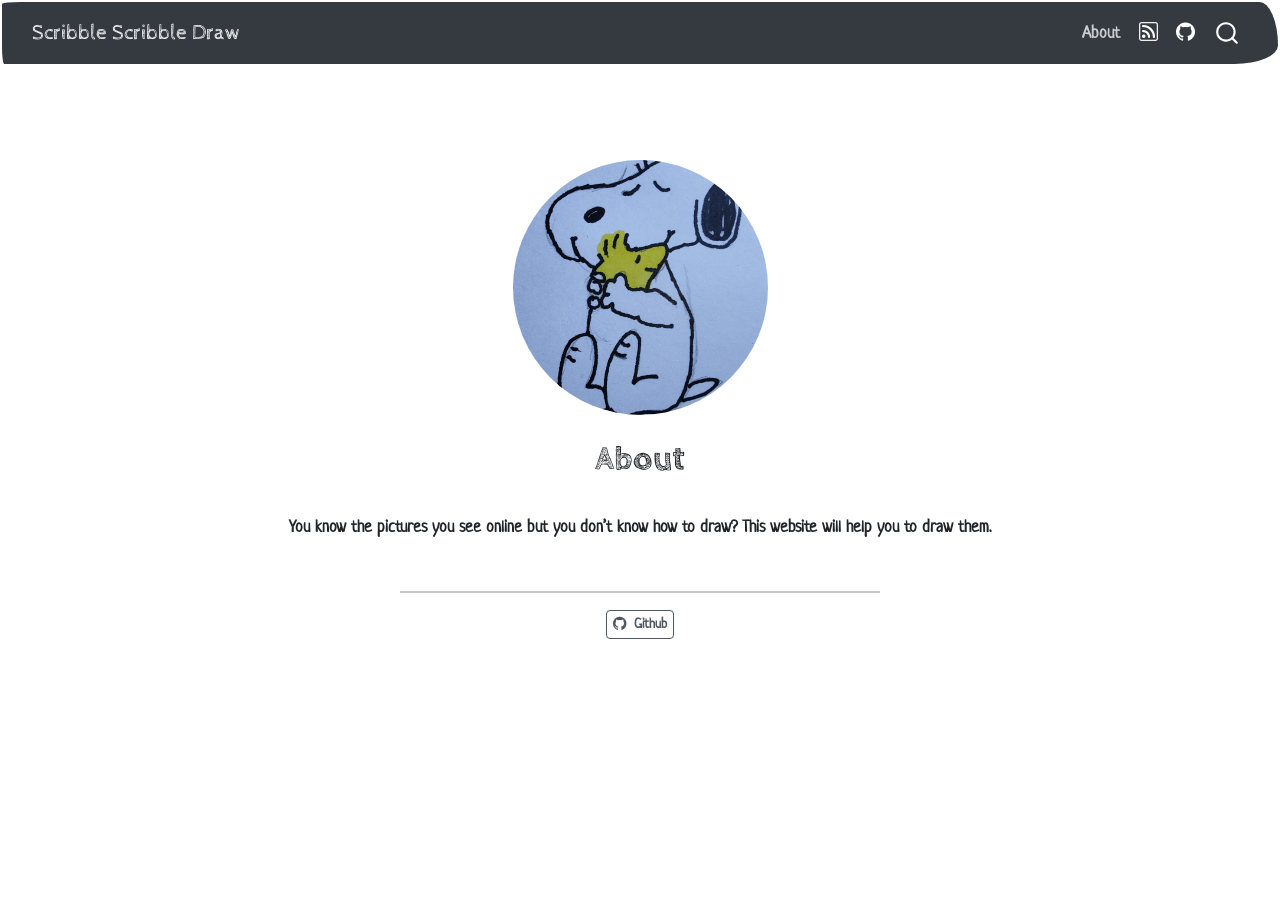
<file: about.html>
<!DOCTYPE html>
<html xmlns="http://www.w3.org/1999/xhtml" lang="en" xml:lang="en"><head>

<meta charset="utf-8">
<meta name="generator" content="quarto-1.4.552">

<meta name="viewport" content="width=device-width, initial-scale=1.0, user-scalable=yes">


<title>Scribble Scribble Draw - About</title>
<style>
code{white-space: pre-wrap;}
span.smallcaps{font-variant: small-caps;}
div.columns{display: flex; gap: min(4vw, 1.5em);}
div.column{flex: auto; overflow-x: auto;}
div.hanging-indent{margin-left: 1.5em; text-indent: -1.5em;}
ul.task-list{list-style: none;}
ul.task-list li input[type="checkbox"] {
  width: 0.8em;
  margin: 0 0.8em 0.2em -1em; /* quarto-specific, see https://github.com/quarto-dev/quarto-cli/issues/4556 */ 
  vertical-align: middle;
}
</style>


<script src="site_libs/quarto-nav/quarto-nav.js"></script>
<script src="site_libs/quarto-nav/headroom.min.js"></script>
<script src="site_libs/clipboard/clipboard.min.js"></script>
<script src="site_libs/quarto-search/autocomplete.umd.js"></script>
<script src="site_libs/quarto-search/fuse.min.js"></script>
<script src="site_libs/quarto-search/quarto-search.js"></script>
<meta name="quarto:offset" content="./">
<script src="site_libs/quarto-html/quarto.js"></script>
<script src="site_libs/quarto-html/popper.min.js"></script>
<script src="site_libs/quarto-html/tippy.umd.min.js"></script>
<link href="site_libs/quarto-html/tippy.css" rel="stylesheet">
<link href="site_libs/quarto-html/quarto-syntax-highlighting.css" rel="stylesheet" id="quarto-text-highlighting-styles">
<script src="site_libs/bootstrap/bootstrap.min.js"></script>
<link href="site_libs/bootstrap/bootstrap-icons.css" rel="stylesheet">
<link href="site_libs/bootstrap/bootstrap.min.css" rel="stylesheet" id="quarto-bootstrap" data-mode="light">
<script id="quarto-search-options" type="application/json">{
  "location": "navbar",
  "copy-button": false,
  "collapse-after": 3,
  "panel-placement": "end",
  "type": "overlay",
  "limit": 50,
  "keyboard-shortcut": [
    "f",
    "/",
    "s"
  ],
  "show-item-context": false,
  "language": {
    "search-no-results-text": "No results",
    "search-matching-documents-text": "matching documents",
    "search-copy-link-title": "Copy link to search",
    "search-hide-matches-text": "Hide additional matches",
    "search-more-match-text": "more match in this document",
    "search-more-matches-text": "more matches in this document",
    "search-clear-button-title": "Clear",
    "search-text-placeholder": "",
    "search-detached-cancel-button-title": "Cancel",
    "search-submit-button-title": "Submit",
    "search-label": "Search"
  }
}</script>


<link rel="stylesheet" href="styles.css">
</head>

<body class="nav-fixed fullcontent">

<div id="quarto-search-results"></div>
  <header id="quarto-header" class="headroom fixed-top">
    <nav class="navbar navbar-expand-lg " data-bs-theme="dark">
      <div class="navbar-container container-fluid">
      <div class="navbar-brand-container mx-auto">
    <a class="navbar-brand" href="./index.html">
    <span class="navbar-title">Scribble Scribble Draw</span>
    </a>
  </div>
            <div id="quarto-search" class="" title="Search"></div>
          <button class="navbar-toggler" type="button" data-bs-toggle="collapse" data-bs-target="#navbarCollapse" aria-controls="navbarCollapse" aria-expanded="false" aria-label="Toggle navigation" onclick="if (window.quartoToggleHeadroom) { window.quartoToggleHeadroom(); }">
  <span class="navbar-toggler-icon"></span>
</button>
          <div class="collapse navbar-collapse" id="navbarCollapse">
            <ul class="navbar-nav navbar-nav-scroll ms-auto">
  <li class="nav-item">
    <a class="nav-link active" href="./about.html" aria-current="page"> 
<span class="menu-text">About</span></a>
  </li>  
  <li class="nav-item compact">
    <a class="nav-link" href="./index.xml" rel="me"> <i class="bi bi-rss" role="img">
</i> 
<span class="menu-text"></span></a>
  </li>  
  <li class="nav-item compact">
    <a class="nav-link" href="https://github.com/avocatoKitty"> <i class="bi bi-github" role="img">
</i> 
<span class="menu-text"></span></a>
  </li>  
</ul>
          </div> <!-- /navcollapse -->
          <div class="quarto-navbar-tools">
</div>
      </div> <!-- /container-fluid -->
    </nav>
</header>
<!-- content -->
<div id="quarto-content" class="quarto-container page-columns page-rows-contents page-layout-article page-navbar">
<!-- sidebar -->
<!-- margin-sidebar -->
    
<!-- main -->
<div class="quarto-about-jolla content">
  <img src="profile.jpg" class="about-image
  round " style="height: 15em; width: 15em;">
 <header id="title-block-header" class="quarto-title-block default">
<div class="quarto-title">
<h1 class="title">About</h1>
</div>
<div class="quarto-title-meta">
  </div>
</header><main class="content" id="quarto-document-content">
<p>You know the pictures you see online but you don’t know how to draw? This website will help you to draw them.</p>


</main> 
  <hr class="about-sep">
   <div class="about-links">
  <a href="https://github.com/avocatoKitty" class="about-link" rel="" target="">
    <i class="bi bi-github"></i>
     <span class="about-link-text">Github</span>
  </a>
</div>
</div>
 <!-- /main -->
<script id="quarto-html-after-body" type="application/javascript">
window.document.addEventListener("DOMContentLoaded", function (event) {
  const toggleBodyColorMode = (bsSheetEl) => {
    const mode = bsSheetEl.getAttribute("data-mode");
    const bodyEl = window.document.querySelector("body");
    if (mode === "dark") {
      bodyEl.classList.add("quarto-dark");
      bodyEl.classList.remove("quarto-light");
    } else {
      bodyEl.classList.add("quarto-light");
      bodyEl.classList.remove("quarto-dark");
    }
  }
  const toggleBodyColorPrimary = () => {
    const bsSheetEl = window.document.querySelector("link#quarto-bootstrap");
    if (bsSheetEl) {
      toggleBodyColorMode(bsSheetEl);
    }
  }
  toggleBodyColorPrimary();  
  const isCodeAnnotation = (el) => {
    for (const clz of el.classList) {
      if (clz.startsWith('code-annotation-')) {                     
        return true;
      }
    }
    return false;
  }
  const clipboard = new window.ClipboardJS('.code-copy-button', {
    text: function(trigger) {
      const codeEl = trigger.previousElementSibling.cloneNode(true);
      for (const childEl of codeEl.children) {
        if (isCodeAnnotation(childEl)) {
          childEl.remove();
        }
      }
      return codeEl.innerText;
    }
  });
  clipboard.on('success', function(e) {
    // button target
    const button = e.trigger;
    // don't keep focus
    button.blur();
    // flash "checked"
    button.classList.add('code-copy-button-checked');
    var currentTitle = button.getAttribute("title");
    button.setAttribute("title", "Copied!");
    let tooltip;
    if (window.bootstrap) {
      button.setAttribute("data-bs-toggle", "tooltip");
      button.setAttribute("data-bs-placement", "left");
      button.setAttribute("data-bs-title", "Copied!");
      tooltip = new bootstrap.Tooltip(button, 
        { trigger: "manual", 
          customClass: "code-copy-button-tooltip",
          offset: [0, -8]});
      tooltip.show();    
    }
    setTimeout(function() {
      if (tooltip) {
        tooltip.hide();
        button.removeAttribute("data-bs-title");
        button.removeAttribute("data-bs-toggle");
        button.removeAttribute("data-bs-placement");
      }
      button.setAttribute("title", currentTitle);
      button.classList.remove('code-copy-button-checked');
    }, 1000);
    // clear code selection
    e.clearSelection();
  });
    var localhostRegex = new RegExp(/^(?:http|https):\/\/localhost\:?[0-9]*\//);
    var mailtoRegex = new RegExp(/^mailto:/);
      var filterRegex = new RegExp("https:\/\/avocatokitty\.github\.io\/my-kawaii\/");
    var isInternal = (href) => {
        return filterRegex.test(href) || localhostRegex.test(href) || mailtoRegex.test(href);
    }
    // Inspect non-navigation links and adorn them if external
 	var links = window.document.querySelectorAll('a[href]:not(.nav-link):not(.navbar-brand):not(.toc-action):not(.sidebar-link):not(.sidebar-item-toggle):not(.pagination-link):not(.no-external):not([aria-hidden]):not(.dropdown-item):not(.quarto-navigation-tool)');
    for (var i=0; i<links.length; i++) {
      const link = links[i];
      if (!isInternal(link.href)) {
        // undo the damage that might have been done by quarto-nav.js in the case of
        // links that we want to consider external
        if (link.dataset.originalHref !== undefined) {
          link.href = link.dataset.originalHref;
        }
      }
    }
  function tippyHover(el, contentFn, onTriggerFn, onUntriggerFn) {
    const config = {
      allowHTML: true,
      maxWidth: 500,
      delay: 100,
      arrow: false,
      appendTo: function(el) {
          return el.parentElement;
      },
      interactive: true,
      interactiveBorder: 10,
      theme: 'quarto',
      placement: 'bottom-start',
    };
    if (contentFn) {
      config.content = contentFn;
    }
    if (onTriggerFn) {
      config.onTrigger = onTriggerFn;
    }
    if (onUntriggerFn) {
      config.onUntrigger = onUntriggerFn;
    }
    window.tippy(el, config); 
  }
  const noterefs = window.document.querySelectorAll('a[role="doc-noteref"]');
  for (var i=0; i<noterefs.length; i++) {
    const ref = noterefs[i];
    tippyHover(ref, function() {
      // use id or data attribute instead here
      let href = ref.getAttribute('data-footnote-href') || ref.getAttribute('href');
      try { href = new URL(href).hash; } catch {}
      const id = href.replace(/^#\/?/, "");
      const note = window.document.getElementById(id);
      if (note) {
        return note.innerHTML;
      } else {
        return "";
      }
    });
  }
  const xrefs = window.document.querySelectorAll('a.quarto-xref');
  const processXRef = (id, note) => {
    // Strip column container classes
    const stripColumnClz = (el) => {
      el.classList.remove("page-full", "page-columns");
      if (el.children) {
        for (const child of el.children) {
          stripColumnClz(child);
        }
      }
    }
    stripColumnClz(note)
    if (id === null || id.startsWith('sec-')) {
      // Special case sections, only their first couple elements
      const container = document.createElement("div");
      if (note.children && note.children.length > 2) {
        container.appendChild(note.children[0].cloneNode(true));
        for (let i = 1; i < note.children.length; i++) {
          const child = note.children[i];
          if (child.tagName === "P" && child.innerText === "") {
            continue;
          } else {
            container.appendChild(child.cloneNode(true));
            break;
          }
        }
        if (window.Quarto?.typesetMath) {
          window.Quarto.typesetMath(container);
        }
        return container.innerHTML
      } else {
        if (window.Quarto?.typesetMath) {
          window.Quarto.typesetMath(note);
        }
        return note.innerHTML;
      }
    } else {
      // Remove any anchor links if they are present
      const anchorLink = note.querySelector('a.anchorjs-link');
      if (anchorLink) {
        anchorLink.remove();
      }
      if (window.Quarto?.typesetMath) {
        window.Quarto.typesetMath(note);
      }
      // TODO in 1.5, we should make sure this works without a callout special case
      if (note.classList.contains("callout")) {
        return note.outerHTML;
      } else {
        return note.innerHTML;
      }
    }
  }
  for (var i=0; i<xrefs.length; i++) {
    const xref = xrefs[i];
    tippyHover(xref, undefined, function(instance) {
      instance.disable();
      let url = xref.getAttribute('href');
      let hash = undefined; 
      if (url.startsWith('#')) {
        hash = url;
      } else {
        try { hash = new URL(url).hash; } catch {}
      }
      if (hash) {
        const id = hash.replace(/^#\/?/, "");
        const note = window.document.getElementById(id);
        if (note !== null) {
          try {
            const html = processXRef(id, note.cloneNode(true));
            instance.setContent(html);
          } finally {
            instance.enable();
            instance.show();
          }
        } else {
          // See if we can fetch this
          fetch(url.split('#')[0])
          .then(res => res.text())
          .then(html => {
            const parser = new DOMParser();
            const htmlDoc = parser.parseFromString(html, "text/html");
            const note = htmlDoc.getElementById(id);
            if (note !== null) {
              const html = processXRef(id, note);
              instance.setContent(html);
            } 
          }).finally(() => {
            instance.enable();
            instance.show();
          });
        }
      } else {
        // See if we can fetch a full url (with no hash to target)
        // This is a special case and we should probably do some content thinning / targeting
        fetch(url)
        .then(res => res.text())
        .then(html => {
          const parser = new DOMParser();
          const htmlDoc = parser.parseFromString(html, "text/html");
          const note = htmlDoc.querySelector('main.content');
          if (note !== null) {
            // This should only happen for chapter cross references
            // (since there is no id in the URL)
            // remove the first header
            if (note.children.length > 0 && note.children[0].tagName === "HEADER") {
              note.children[0].remove();
            }
            const html = processXRef(null, note);
            instance.setContent(html);
          } 
        }).finally(() => {
          instance.enable();
          instance.show();
        });
      }
    }, function(instance) {
    });
  }
      let selectedAnnoteEl;
      const selectorForAnnotation = ( cell, annotation) => {
        let cellAttr = 'data-code-cell="' + cell + '"';
        let lineAttr = 'data-code-annotation="' +  annotation + '"';
        const selector = 'span[' + cellAttr + '][' + lineAttr + ']';
        return selector;
      }
      const selectCodeLines = (annoteEl) => {
        const doc = window.document;
        const targetCell = annoteEl.getAttribute("data-target-cell");
        const targetAnnotation = annoteEl.getAttribute("data-target-annotation");
        const annoteSpan = window.document.querySelector(selectorForAnnotation(targetCell, targetAnnotation));
        const lines = annoteSpan.getAttribute("data-code-lines").split(",");
        const lineIds = lines.map((line) => {
          return targetCell + "-" + line;
        })
        let top = null;
        let height = null;
        let parent = null;
        if (lineIds.length > 0) {
            //compute the position of the single el (top and bottom and make a div)
            const el = window.document.getElementById(lineIds[0]);
            top = el.offsetTop;
            height = el.offsetHeight;
            parent = el.parentElement.parentElement;
          if (lineIds.length > 1) {
            const lastEl = window.document.getElementById(lineIds[lineIds.length - 1]);
            const bottom = lastEl.offsetTop + lastEl.offsetHeight;
            height = bottom - top;
          }
          if (top !== null && height !== null && parent !== null) {
            // cook up a div (if necessary) and position it 
            let div = window.document.getElementById("code-annotation-line-highlight");
            if (div === null) {
              div = window.document.createElement("div");
              div.setAttribute("id", "code-annotation-line-highlight");
              div.style.position = 'absolute';
              parent.appendChild(div);
            }
            div.style.top = top - 2 + "px";
            div.style.height = height + 4 + "px";
            div.style.left = 0;
            let gutterDiv = window.document.getElementById("code-annotation-line-highlight-gutter");
            if (gutterDiv === null) {
              gutterDiv = window.document.createElement("div");
              gutterDiv.setAttribute("id", "code-annotation-line-highlight-gutter");
              gutterDiv.style.position = 'absolute';
              const codeCell = window.document.getElementById(targetCell);
              const gutter = codeCell.querySelector('.code-annotation-gutter');
              gutter.appendChild(gutterDiv);
            }
            gutterDiv.style.top = top - 2 + "px";
            gutterDiv.style.height = height + 4 + "px";
          }
          selectedAnnoteEl = annoteEl;
        }
      };
      const unselectCodeLines = () => {
        const elementsIds = ["code-annotation-line-highlight", "code-annotation-line-highlight-gutter"];
        elementsIds.forEach((elId) => {
          const div = window.document.getElementById(elId);
          if (div) {
            div.remove();
          }
        });
        selectedAnnoteEl = undefined;
      };
        // Handle positioning of the toggle
    window.addEventListener(
      "resize",
      throttle(() => {
        elRect = undefined;
        if (selectedAnnoteEl) {
          selectCodeLines(selectedAnnoteEl);
        }
      }, 10)
    );
    function throttle(fn, ms) {
    let throttle = false;
    let timer;
      return (...args) => {
        if(!throttle) { // first call gets through
            fn.apply(this, args);
            throttle = true;
        } else { // all the others get throttled
            if(timer) clearTimeout(timer); // cancel #2
            timer = setTimeout(() => {
              fn.apply(this, args);
              timer = throttle = false;
            }, ms);
        }
      };
    }
      // Attach click handler to the DT
      const annoteDls = window.document.querySelectorAll('dt[data-target-cell]');
      for (const annoteDlNode of annoteDls) {
        annoteDlNode.addEventListener('click', (event) => {
          const clickedEl = event.target;
          if (clickedEl !== selectedAnnoteEl) {
            unselectCodeLines();
            const activeEl = window.document.querySelector('dt[data-target-cell].code-annotation-active');
            if (activeEl) {
              activeEl.classList.remove('code-annotation-active');
            }
            selectCodeLines(clickedEl);
            clickedEl.classList.add('code-annotation-active');
          } else {
            // Unselect the line
            unselectCodeLines();
            clickedEl.classList.remove('code-annotation-active');
          }
        });
      }
  const findCites = (el) => {
    const parentEl = el.parentElement;
    if (parentEl) {
      const cites = parentEl.dataset.cites;
      if (cites) {
        return {
          el,
          cites: cites.split(' ')
        };
      } else {
        return findCites(el.parentElement)
      }
    } else {
      return undefined;
    }
  };
  var bibliorefs = window.document.querySelectorAll('a[role="doc-biblioref"]');
  for (var i=0; i<bibliorefs.length; i++) {
    const ref = bibliorefs[i];
    const citeInfo = findCites(ref);
    if (citeInfo) {
      tippyHover(citeInfo.el, function() {
        var popup = window.document.createElement('div');
        citeInfo.cites.forEach(function(cite) {
          var citeDiv = window.document.createElement('div');
          citeDiv.classList.add('hanging-indent');
          citeDiv.classList.add('csl-entry');
          var biblioDiv = window.document.getElementById('ref-' + cite);
          if (biblioDiv) {
            citeDiv.innerHTML = biblioDiv.innerHTML;
          }
          popup.appendChild(citeDiv);
        });
        return popup.innerHTML;
      });
    }
  }
});
</script>
</div> <!-- /content -->




</body></html>
</file>
<file: site_libs/quarto-html/tippy.css>
.tippy-box[data-animation=fade][data-state=hidden]{opacity:0}[data-tippy-root]{max-width:calc(100vw - 10px)}.tippy-box{position:relative;background-color:#333;color:#fff;border-radius:4px;font-size:14px;line-height:1.4;white-space:normal;outline:0;transition-property:transform,visibility,opacity}.tippy-box[data-placement^=top]>.tippy-arrow{bottom:0}.tippy-box[data-placement^=top]>.tippy-arrow:before{bottom:-7px;left:0;border-width:8px 8px 0;border-top-color:initial;transform-origin:center top}.tippy-box[data-placement^=bottom]>.tippy-arrow{top:0}.tippy-box[data-placement^=bottom]>.tippy-arrow:before{top:-7px;left:0;border-width:0 8px 8px;border-bottom-color:initial;transform-origin:center bottom}.tippy-box[data-placement^=left]>.tippy-arrow{right:0}.tippy-box[data-placement^=left]>.tippy-arrow:before{border-width:8px 0 8px 8px;border-left-color:initial;right:-7px;transform-origin:center left}.tippy-box[data-placement^=right]>.tippy-arrow{left:0}.tippy-box[data-placement^=right]>.tippy-arrow:before{left:-7px;border-width:8px 8px 8px 0;border-right-color:initial;transform-origin:center right}.tippy-box[data-inertia][data-state=visible]{transition-timing-function:cubic-bezier(.54,1.5,.38,1.11)}.tippy-arrow{width:16px;height:16px;color:#333}.tippy-arrow:before{content:"";position:absolute;border-color:transparent;border-style:solid}.tippy-content{position:relative;padding:5px 9px;z-index:1}
</file>
<file: site_libs/quarto-html/quarto-syntax-highlighting.css>
/* quarto syntax highlight colors */
:root {
  --quarto-hl-ot-color: #003B4F;
  --quarto-hl-at-color: #657422;
  --quarto-hl-ss-color: #20794D;
  --quarto-hl-an-color: #5E5E5E;
  --quarto-hl-fu-color: #4758AB;
  --quarto-hl-st-color: #20794D;
  --quarto-hl-cf-color: #003B4F;
  --quarto-hl-op-color: #5E5E5E;
  --quarto-hl-er-color: #AD0000;
  --quarto-hl-bn-color: #AD0000;
  --quarto-hl-al-color: #AD0000;
  --quarto-hl-va-color: #111111;
  --quarto-hl-bu-color: inherit;
  --quarto-hl-ex-color: inherit;
  --quarto-hl-pp-color: #AD0000;
  --quarto-hl-in-color: #5E5E5E;
  --quarto-hl-vs-color: #20794D;
  --quarto-hl-wa-color: #5E5E5E;
  --quarto-hl-do-color: #5E5E5E;
  --quarto-hl-im-color: #00769E;
  --quarto-hl-ch-color: #20794D;
  --quarto-hl-dt-color: #AD0000;
  --quarto-hl-fl-color: #AD0000;
  --quarto-hl-co-color: #5E5E5E;
  --quarto-hl-cv-color: #5E5E5E;
  --quarto-hl-cn-color: #8f5902;
  --quarto-hl-sc-color: #5E5E5E;
  --quarto-hl-dv-color: #AD0000;
  --quarto-hl-kw-color: #003B4F;
}

/* other quarto variables */
:root {
  --quarto-font-monospace: SFMono-Regular, Menlo, Monaco, Consolas, "Liberation Mono", "Courier New", monospace;
}

pre > code.sourceCode > span {
  color: #003B4F;
}

code span {
  color: #003B4F;
}

code.sourceCode > span {
  color: #003B4F;
}

div.sourceCode,
div.sourceCode pre.sourceCode {
  color: #003B4F;
}

code span.ot {
  color: #003B4F;
  font-style: inherit;
}

code span.at {
  color: #657422;
  font-style: inherit;
}

code span.ss {
  color: #20794D;
  font-style: inherit;
}

code span.an {
  color: #5E5E5E;
  font-style: inherit;
}

code span.fu {
  color: #4758AB;
  font-style: inherit;
}

code span.st {
  color: #20794D;
  font-style: inherit;
}

code span.cf {
  color: #003B4F;
  font-style: inherit;
}

code span.op {
  color: #5E5E5E;
  font-style: inherit;
}

code span.er {
  color: #AD0000;
  font-style: inherit;
}

code span.bn {
  color: #AD0000;
  font-style: inherit;
}

code span.al {
  color: #AD0000;
  font-style: inherit;
}

code span.va {
  color: #111111;
  font-style: inherit;
}

code span.bu {
  font-style: inherit;
}

code span.ex {
  font-style: inherit;
}

code span.pp {
  color: #AD0000;
  font-style: inherit;
}

code span.in {
  color: #5E5E5E;
  font-style: inherit;
}

code span.vs {
  color: #20794D;
  font-style: inherit;
}

code span.wa {
  color: #5E5E5E;
  font-style: italic;
}

code span.do {
  color: #5E5E5E;
  font-style: italic;
}

code span.im {
  color: #00769E;
  font-style: inherit;
}

code span.ch {
  color: #20794D;
  font-style: inherit;
}

code span.dt {
  color: #AD0000;
  font-style: inherit;
}

code span.fl {
  color: #AD0000;
  font-style: inherit;
}

code span.co {
  color: #5E5E5E;
  font-style: inherit;
}

code span.cv {
  color: #5E5E5E;
  font-style: italic;
}

code span.cn {
  color: #8f5902;
  font-style: inherit;
}

code span.sc {
  color: #5E5E5E;
  font-style: inherit;
}

code span.dv {
  color: #AD0000;
  font-style: inherit;
}

code span.kw {
  color: #003B4F;
  font-style: inherit;
}

.prevent-inlining {
  content: "</";
}

/*# sourceMappingURL=debc5d5d77c3f9108843748ff7464032.css.map */
</file>
<file: styles.css>
/* css styles */
</file>
